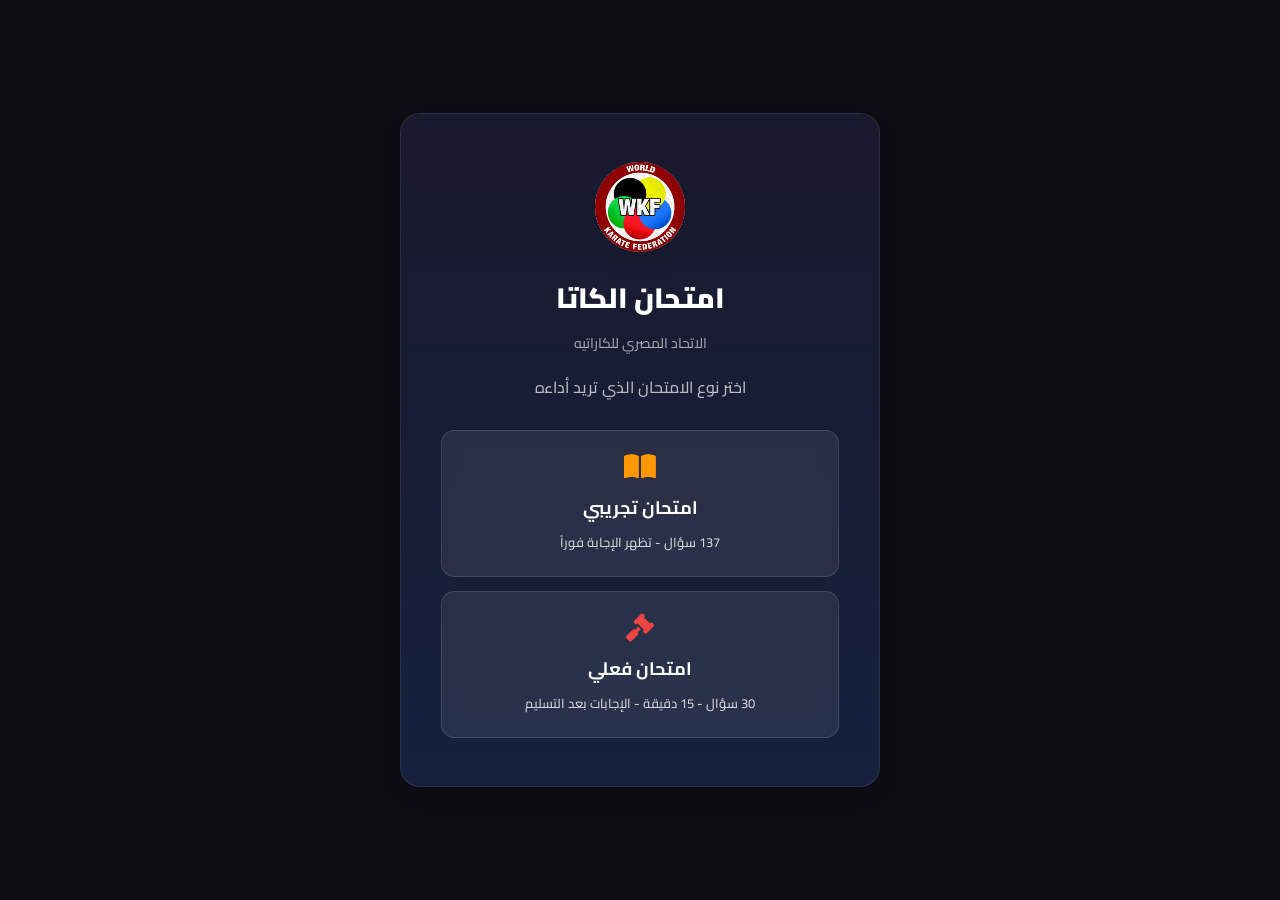
<file: index.html>
<!DOCTYPE html>
<html lang="ar" dir="rtl">

<head>
    <meta charset="UTF-8">
    <meta name="viewport" content="width=device-width, initial-scale=1.0">
    <meta http-equiv="Cache-Control" content="no-cache, no-store, must-revalidate">
    <meta http-equiv="Pragma" content="no-cache">
    <meta http-equiv="Expires" content="0">

    <title>امتحان الكاتا | الاتحاد المصري للكاراتيه</title>

    <!-- Google Fonts -->
    <link rel="preconnect" href="https://fonts.googleapis.com">
    <link rel="preconnect" href="https://fonts.gstatic.com" crossorigin>
    <link href="https://fonts.googleapis.com/css2?family=Playfair+Display:wght@700;800;900&family=Cairo:wght@300;400;500;600;700;800;900&family=Inter:wght@300;400;500;600;700;800&display=swap"
        rel="stylesheet">

    <!-- Font Awesome -->
    <link rel="stylesheet"
        href="https://cdnjs.cloudflare.com/ajax/libs/font-awesome/6.7.2/css/all.min.css">

    <!-- CSS -->
    <link rel="stylesheet" href="css/style.css?v=17">
    <link rel="stylesheet" href="css/animations.css?v=17">
    <link rel="stylesheet" href="css/responsive.css?v=17">
</head>

<body>

    <!-- ================= MODE SELECTION OVERLAY ================= -->

    <div class="mode-overlay" id="modeOverlay">
        <div class="mode-card">
            <div class="mode-logo">
                <img src="assets/images/logo.png" alt="WKF Logo" onerror="this.style.display='none'">
            </div>
            <h1>امتحان الكاتا</h1>
            <span>الاتحاد المصري للكاراتيه</span>
            <p class="mode-desc">اختر نوع الامتحان الذي تريد أداءه</p>
            <div class="mode-buttons">
                <button class="mode-btn practice-btn" onclick="startExam('practice')">
                    <i class="fa-solid fa-book-open"></i>
                    <span>امتحان تجريبي</span>
                    <small>137 سؤال - تظهر الإجابة فوراً</small>
                </button>
                <button class="mode-btn real-btn" onclick="startExam('real')">
                    <i class="fa-solid fa-gavel"></i>
                    <span>امتحان فعلي</span>
                    <small>30 سؤال - 15 دقيقة - الإجابات بعد التسليم</small>
                </button>
            </div>
        </div>
    </div>

    <div class="app" id="appContainer" style="display:none;">

        <!-- ================= HEADER ================= -->

        <header class="header">

            <div class="logo-box">

                <img src="assets/images/logo.png" alt="WKF Logo" onerror="this.style.display='none'">

                <div class="title">

                    <h1>امتحان الكاتا</h1>

                    <span id="examModeLabel">الاتحاد المصري للكاراتيه</span>

                </div>

            </div>

            <div class="exam-info">

                <div class="timer-box hidden" id="timerBox">
                    <i class="fa-solid fa-clock"></i>
                    <span id="timerDisplay">15:00</span>
                </div>

                <button id="finishExam">

                    إنهاء الامتحان

                    <i class="fa-solid fa-flag-checkered"></i>

                </button>

            </div>

        </header>

        <!-- ================= Progress ================= -->

        <section class="progress-section" id="progressSection">

            <div class="progress-top">

                <h2>
                    تقدم الامتحان
                </h2>

                <span id="progressPercent">
                    0%
                </span>

            </div>

            <div class="progress-bar">

                <div class="progress-fill"></div>

            </div>

            <div class="statistics">

                <div class="stat success" id="correctStat">

                    <i class="fa-solid fa-circle-check"></i>

                    <span>صحيحة</span>

                    <h3 id="correctCount">0</h3>

                </div>

                <div class="stat danger" id="wrongStat">

                    <i class="fa-solid fa-circle-xmark"></i>

                    <span>خاطئة</span>

                    <h3 id="wrongCount">0</h3>

                </div>

                <div class="stat warning">

                    <i class="fa-solid fa-circle"></i>

                    <span>لم تتم</span>

                    <h3 id="remainingCount">
                        137
                    </h3>

                </div>

            </div>

        </section>

        <!-- ================= Quick Jump Palette ================= -->

        <section class="palette-section">

            <div class="palette-header">

                <h3>الذهاب إلى سؤال</h3>

                <span class="palette-info">
                    <span id="currentQ">1</span> / <span id="totalQ">137</span>
                </span>

            </div>

            <div class="palette-scroll">

                <div id="questionPalette" class="question-palette">

                </div>

            </div>

        </section>

        <!-- ================= Question ================= -->

        <main class="main-content">

            <div class="question-card">

                <div class="question-header">

                    <span id="questionNumber">
                        السؤال 1 من 137
                    </span>

                    <span class="question-badge" id="questionBadge">بدون إجابة</span>

                </div>

                <div class="question-body">

                    <h2 id="questionArabic">
                        ...
                    </h2>

                    <p id="questionEnglish">
                        ...
                    </p>

                </div>

                <div class="answers">

                    <button class="answer-card" data-answer="true">

                        <div class="radio"></div>

                        <span>
                            صحيح
                        </span>

                    </button>

                    <button class="answer-card" data-answer="false">

                        <div class="radio"></div>

                        <span>
                            خطأ
                        </span>

                    </button>

                </div>

                <div class="feedback hidden" id="feedbackCard">

                    <div class="feedback-header">

                        <i class="fa-solid fa-circle-check"></i>

                        <h3 id="feedbackTitle">
                            إجابة صحيحة
                        </h3>

                    </div>

                    <div class="feedback-body">

                        <p>

                            <strong>
                                الإجابة الصحيحة :
                            </strong>

                            <span id="correctAnswer">

                            </span>

                        </p>

                        <p id="explanation">

                        </p>

                        <div class="reference">

                            <strong>
                                المرجع :
                            </strong>

                            <span id="reference">

                            </span>

                        </div>

                    </div>

                </div>

            </div>

            <!-- Navigation -->

            <div class="navigation">

                <button id="previousQuestion" disabled>

                    <i class="fa-solid fa-arrow-right"></i>

                    السابق

                </button>

                <div class="counter">

                    <span id="currentQuestion">1</span>

                    /

                    <span id="totalQuestions">137</span>

                </div>

                <button id="nextQuestion">

                    التالي

                    <i class="fa-solid fa-arrow-left"></i>

                </button>

            </div>

        </main>

        <!-- ================= Footer ================= -->

        <footer class="footer">

            <div class="footer-content">

                <p>جميع الحقوق محفوظة &copy; <span id="currentYear"></span></p>

                <p class="footer-name">Eng.Al-Tarek Attallah</p>

            </div>

        </footer>

    </div>

    <!-- Scripts -->

    <script src="js/app.js?v=14"></script>

</body>

</html>
</file>
<file: css/style.css>
/* ============================================
   RESET
============================================ */

*,
*::before,
*::after {
    margin: 0;
    padding: 0;
    box-sizing: border-box;
}

html {
    scroll-behavior: smooth;
}

body {
    font-family: "Cairo", "Inter", system-ui, sans-serif;
    background: #0D0D14;
    color: #ffffff;
    overflow-x: hidden;
    min-height: 100vh;
    display: flex;
    flex-direction: column;
}

button,
input {
    font-family: inherit;
}

button {
    border: none;
    cursor: pointer;
}

a {
    text-decoration: none;
}

img {
    display: block;
    max-width: 100%;
}


/* ============================================
   VARIABLES — Design System
============================================ */

:root {
    --background: #0D0D14;
    --foreground: #ffffff;
    --primary: #0D0D14;
    --primary-light: #1A1A2E;
    --primary-foreground: #ffffff;
    --gold: #FF9800;
    --gold-foreground: #ffffff;
    --success: #22C55E;
    --success-foreground: #ffffff;
    --danger: #EF4444;
    --danger-foreground: #ffffff;
    --warning: #FACC15;
    --warning-foreground: #0D0D14;
    --card: #ffffff;
    --card-foreground: #0F172A;
    --muted: #f1f5f9;
    --muted-foreground: #64748b;
    --border: #e2e8f0;
    --ring: #FF9800;
    --destructive: #EF4444;
    --accent: #e2e8f0;
    --accent-foreground: #0F172A;
    --input: #e2e8f0;
    --radius: 0.85rem;
    --radius-sm: 0.5rem;
    --radius-lg: 1rem;
    --radius-xl: 1.25rem;
    --gradient-hero: linear-gradient(180deg, #1A1A2E 0%, #16213E 100%);
    --gradient-gold: linear-gradient(135deg, #FFB300 0%, #FF8F00 100%);
    --shadow-soft: 0 10px 30px -12px rgba(0, 0, 0, 0.3);
    --shadow-gold: 0 10px 40px -12px rgba(255, 152, 0, 0.45);
    --transition: .3s ease;
}


/* ============================================
   MODE OVERLAY (Start Screen — Dark)
============================================ */

.mode-overlay {
    position: fixed;
    inset: 0;
    background: #0D0D14;
    display: flex;
    align-items: center;
    justify-content: center;
    z-index: 9999;
    padding: 20px;
}

.mode-overlay.hidden {
    display: none;
}

.mode-card {
    background: var(--gradient-hero);
    border-radius: var(--radius-xl);
    padding: 48px 40px;
    max-width: 480px;
    width: 100%;
    text-align: center;
    box-shadow: var(--shadow-soft);
    animation: scaleIn .4s ease;
    border: 1px solid rgba(255,255,255,0.08);
}

.mode-logo {
    margin-bottom: 20px;
}

.mode-logo img {
    width: 90px;
    height: 90px;
    border-radius: 50%;
    margin: 0 auto;
    object-fit: contain;
    box-shadow: var(--shadow-soft);
}

.mode-card h1 {
    font-size: 28px;
    color: #ffffff;
    font-weight: 900;
    margin-bottom: 6px;
    font-family: "Playfair Display", "Cairo", serif;
}

.mode-card > span {
    color: rgba(255,255,255,0.6);
    font-size: 14px;
    font-weight: 500;
    display: block;
    margin-bottom: 16px;
}

.mode-desc {
    color: rgba(255,255,255,0.7);
    font-size: 16px;
    margin-bottom: 28px;
    font-weight: 500;
}

.mode-buttons {
    display: flex;
    flex-direction: column;
    gap: 14px;
}

.mode-btn {
    display: flex;
    flex-direction: column;
    align-items: center;
    justify-content: center;
    gap: 6px;
    padding: 22px 20px;
    border-radius: var(--radius);
    font-weight: 700;
    font-size: 18px;
    transition: all var(--transition) ease;
    border: 2px solid transparent;
    color: #ffffff;
    background: rgba(255,255,255,0.08);
    backdrop-filter: blur(8px);
    border: 1px solid rgba(255,255,255,0.12);
}

.mode-btn i {
    font-size: 28px;
    margin-bottom: 4px;
}

.mode-btn small {
    font-size: 13px;
    font-weight: 500;
    opacity: .8;
}

.practice-btn:hover {
    background: rgba(255,255,255,0.15);
    border-color: var(--gold);
    transform: translateY(-3px);
    box-shadow: var(--shadow-gold);
}

.real-btn:hover {
    background: rgba(255,255,255,0.15);
    border-color: var(--danger);
    transform: translateY(-3px);
    box-shadow: 0 10px 40px -12px rgba(239, 68, 68, 0.35);
}

.practice-btn i {
    color: var(--gold);
}

.real-btn i {
    color: var(--danger);
}


/* ============================================
   APP
============================================ */

.app {
    width: min(1400px, 94%);
    margin: 24px auto;
    flex: 1;
    display: flex;
    flex-direction: column;
}


/* ============================================
   HEADER (Dark)
============================================ */

.header {
    display: flex;
    justify-content: space-between;
    align-items: center;
    background: var(--gradient-hero);
    padding: 18px 26px;
    border-radius: var(--radius-lg);
    box-shadow: var(--shadow-soft);
    border: 1px solid rgba(255,255,255,0.08);
    margin-bottom: 20px;
    color: #ffffff;
}

.logo-box {
    display: flex;
    align-items: center;
    gap: 14px;
}

.logo-box img {
    width: 56px;
    height: 56px;
    object-fit: contain;
    border-radius: 50%;
    box-shadow: var(--shadow-soft);
}

.logo-box .title h1 {
    font-size: 26px;
    color: #ffffff;
    font-weight: 800;
    letter-spacing: -0.3px;
    font-family: "Playfair Display", "Cairo", serif;
}

.logo-box .title span {
    color: rgba(255,255,255,0.6);
    font-size: 14px;
    font-weight: 500;
}

.exam-info {
    display: flex;
    align-items: center;
    gap: 18px;
}


/* ============================================
   FINISH BUTTON
============================================ */

#finishExam {
    background: var(--gold);
    color: #ffffff;
    padding: 14px 24px;
    border-radius: var(--radius);
    font-size: 15px;
    font-weight: 700;
    display: inline-flex;
    align-items: center;
    gap: 8px;
    transition: all var(--transition);
    box-shadow: 0 2px 8px rgba(255, 152, 0, 0.3);
}

#finishExam:hover {
    transform: translateY(-2px);
    box-shadow: 0 8px 20px rgba(255, 152, 0, 0.4);
}


/* ============================================
   TIMER
============================================ */

.timer-box {
    display: flex;
    align-items: center;
    gap: 8px;
    background: rgba(255,255,255,0.08);
    padding: 10px 18px;
    border-radius: var(--radius);
    border: 1px solid rgba(255,255,255,0.12);
    color: #ffffff;
    font-weight: 700;
    font-size: 18px;
    direction: ltr;
}

.timer-box i {
    color: var(--gold);
    font-size: 18px;
}

.timer-box.timer-warning {
    background: rgba(239, 68, 68, 0.2);
    border-color: var(--danger);
    color: #fca5a5;
    animation: timerPulse 1s ease-in-out infinite;
}

.timer-box.timer-warning i {
    color: #fca5a5;
}

@keyframes timerPulse {
    0%, 100% {
        transform: scale(1);
    }
    50% {
        transform: scale(1.05);
    }
}


/* ============================================
   PROGRESS SECTION (White Card)
============================================ */

.progress-section {
    background: var(--card);
    border-radius: var(--radius-lg);
    padding: 18px 22px;
    box-shadow: var(--shadow-soft);
    border: 1px solid var(--border);
    margin-bottom: 10px;
    color: var(--card-foreground);
}

.progress-top {
    display: flex;
    justify-content: space-between;
    align-items: center;
    margin-bottom: 6px;
}

.progress-top h2 {
    font-size: 16px;
    color: var(--card-foreground);
    font-weight: 700;
}

#progressPercent {
    font-size: 14px;
    font-weight: 800;
    color: var(--gold);
}

.progress-bar {
    width: 100%;
    height: 10px;
    background: var(--border);
    border-radius: 50px;
    overflow: hidden;
}

.progress-fill {
    width: 0%;
    height: 100%;
    background: var(--gradient-gold);
    border-radius: 50px;
    box-shadow: 0 0 10px rgba(255, 152, 0, 0.3);
    transition: width .5s ease;
}


/* ============================================
   STATISTICS (White Card)
============================================ */

.statistics {
    display: flex;
    gap: 14px;
    margin-top: 10px;
}

.stat {
    flex: 1;
    background: var(--muted);
    border-radius: var(--radius);
    padding: 14px;
    display: flex;
    flex-direction: column;
    align-items: center;
    justify-content: center;
    transition: all var(--transition);
    border: 1px solid var(--border);
}

.stat i {
    font-size: 18px;
    margin-bottom: 6px;
}

.stat span {
    color: var(--muted-foreground);
    margin-bottom: 4px;
    font-size: 12px;
    font-weight: 500;
}

.stat h3 {
    font-size: 18px;
    font-weight: 800;
}

.success {
    background: rgba(34, 197, 94, 0.08);
    border-color: rgba(34, 197, 94, 0.2);
}

.success i {
    color: var(--success);
}

.success h3 {
    color: var(--success);
}

.danger {
    background: rgba(239, 68, 68, 0.08);
    border-color: rgba(239, 68, 68, 0.2);
}

.danger i {
    color: var(--danger);
}

.danger h3 {
    color: var(--danger);
}

.warning {
    background: rgba(255, 152, 0, 0.08);
    border-color: rgba(255, 152, 0, 0.2);
}

.warning h3 {
    color: var(--gold);
}


/* ============================================
   PALETTE SECTION (White Card)
============================================ */

.palette-section {
    background: var(--card);
    border-radius: var(--radius-lg);
    padding: 18px 22px;
    box-shadow: var(--shadow-soft);
    border: 1px solid var(--border);
    margin-bottom: 20px;
    color: var(--card-foreground);
}

.palette-header {
    display: flex;
    justify-content: space-between;
    align-items: center;
    margin-bottom: 14px;
}

.palette-header h3 {
    font-size: 18px;
    color: var(--card-foreground);
    font-weight: 700;
}

.palette-info {
    font-size: 14px;
    color: var(--muted-foreground);
    font-weight: 600;
}

.palette-scroll {
    overflow-x: auto;
    padding-bottom: 6px;
    margin: 0 -6px;
}

.palette-scroll::-webkit-scrollbar {
    height: 6px;
}

.palette-scroll::-webkit-scrollbar-thumb {
    background: var(--border);
    border-radius: 50px;
}

.question-palette {
    display: flex;
    flex-wrap: nowrap;
    gap: 8px;
    width: max-content;
}

.question-palette button {
    width: 42px;
    height: 42px;
    border-radius: var(--radius-sm);
    background: var(--muted);
    color: var(--card-foreground);
    font-weight: 700;
    font-size: 14px;
    transition: all .25s ease;
    border: 1px solid transparent;
    flex-shrink: 0;
}

.question-palette button:hover {
    transform: scale(1.08);
    background: var(--border);
}

.question-palette button.current {
    background: var(--gold);
    color: #ffffff;
    border-color: transparent;
    box-shadow: var(--shadow-gold);
}

.question-palette button.correct {
    background: var(--success);
    color: var(--success-foreground);
    border-color: transparent;
}

.question-palette button.wrong {
    background: var(--destructive);
    color: var(--danger-foreground);
    border-color: transparent;
}

.question-palette button.unanswered {
    background: var(--border);
    color: var(--muted-foreground);
    border-color: transparent;
}

.question-palette button.answered {
    background: rgba(255, 152, 0, 0.15);
    color: #b45309;
    border-color: rgba(255, 152, 0, 0.3);
    opacity: 0.85;
}


/* ============================================
   MAIN CONTENT
============================================ */

.main-content {
    display: flex;
    flex-direction: column;
    gap: 20px;
    margin-bottom: 20px;
}


/* ============================================
   QUESTION CARD (White Card)
============================================ */

.question-card {
    background: var(--card);
    border-radius: var(--radius-lg);
    padding: 28px;
    box-shadow: var(--shadow-soft);
    border: 1px solid var(--border);
    color: var(--card-foreground);
}

.question-header {
    display: flex;
    justify-content: space-between;
    align-items: center;
    margin-bottom: 22px;
}

#questionNumber {
    background: rgba(255, 152, 0, 0.1);
    color: #b45309;
    padding: 7px 16px;
    border-radius: 50px;
    font-size: 14px;
    font-weight: 700;
    border: 1px solid rgba(255, 152, 0, 0.2);
}

.question-badge {
    font-size: 13px;
    font-weight: 700;
    padding: 5px 14px;
    border-radius: 50px;
}

.question-badge.unanswered {
    background: var(--muted);
    color: var(--muted-foreground);
}

.question-badge.correct {
    background: rgba(34, 197, 94, 0.1);
    color: var(--success);
}

.question-badge.wrong {
    background: rgba(239, 68, 68, 0.1);
    color: var(--danger);
}

.question-badge.answered {
    background: rgba(255, 152, 0, 0.12);
    color: #b45309;
}

.question-body {
    margin-bottom: 24px;
}

.question-body h2 {
    font-size: 26px;
    line-height: 1.8;
    color: var(--card-foreground);
    margin-bottom: 20px;
    font-weight: 800;
    font-family: "Playfair Display", "Cairo", serif;
}

.question-body p {
    font-size: 17px;
    color: var(--muted-foreground);
    line-height: 1.9;
    direction: ltr;
    text-align: left;
    border-top: 1px dashed var(--border);
    padding-top: 18px;
    font-weight: 500;
}


/* ============================================
   ANSWERS
============================================ */

.answers {
    display: grid;
    grid-template-columns: repeat(2, 1fr);
    gap: 16px;
    margin-bottom: 20px;
}

.answer-card {
    background: var(--card);
    border: 2px solid var(--border);
    border-radius: var(--radius);
    padding: 22px;
    display: flex;
    align-items: center;
    justify-content: center;
    gap: 10px;
    font-size: 20px;
    font-weight: 700;
    transition: all var(--transition);
    box-shadow: 0 2px 8px rgba(15, 23, 42, 0.03);
    color: var(--card-foreground);
}

.answer-card:hover:not(.selected):not(.correct):not(.wrong) {
    transform: translateY(-3px);
    border-color: var(--gold);
    box-shadow: var(--shadow-soft);
}

.answer-card.selected {
    border-color: var(--gold);
    background: rgba(255, 152, 0, 0.06);
    box-shadow: 0 0 0 2px rgba(255, 152, 0, 0.15);
    color: var(--card-foreground);
}

.answer-card.correct {
    background: rgba(34, 197, 94, 0.08);
    border-color: var(--success);
    color: var(--success);
}

.answer-card.wrong {
    background: rgba(239, 68, 68, 0.08);
    border-color: var(--danger);
    color: var(--danger);
}


/* ============================================
   RADIO
============================================ */

.radio {
    width: 22px;
    height: 22px;
    border-radius: 50%;
    border: 2.5px solid var(--border);
    transition: all var(--transition);
    position: relative;
    flex-shrink: 0;
}

.answer-card.selected .radio::after,
.answer-card.correct .radio::after,
.answer-card.wrong .radio::after {
    content: "";
    width: 10px;
    height: 10px;
    border-radius: 50%;
    position: absolute;
    top: 50%;
    left: 50%;
    transform: translate(-50%, -50%);
}

.answer-card.selected .radio {
    border-color: var(--gold);
}

.answer-card.selected .radio::after {
    background: var(--gold);
}

.answer-card.correct .radio {
    border-color: var(--success);
}

.answer-card.correct .radio::after {
    background: var(--success);
}

.answer-card.wrong .radio {
    border-color: var(--danger);
}

.answer-card.wrong .radio::after {
    background: var(--danger);
}


/* ============================================
   FEEDBACK CARD (White Card)
============================================ */

.feedback {
    background: var(--card);
    border-radius: var(--radius);
    padding: 24px;
    box-shadow: var(--shadow-soft);
    border: 1px solid var(--border);
    color: var(--card-foreground);
}

.feedback.hidden {
    display: none;
}

.feedback.correct {
    border-right: 5px solid var(--success);
}

.feedback.wrong {
    border-right: 5px solid var(--danger);
}

.feedback-header {
    display: flex;
    align-items: center;
    gap: 12px;
    margin-bottom: 16px;
}

.feedback-header i {
    font-size: 28px;
}

.feedback.correct i {
    color: var(--success);
}

.feedback.wrong i {
    color: var(--danger);
}

.feedback-header h3 {
    font-size: 22px;
    font-weight: 800;
    font-family: "Playfair Display", "Cairo", serif;
}

.feedback-body {
    display: flex;
    flex-direction: column;
    gap: 14px;
    font-size: 17px;
    line-height: 1.9;
}

.reference {
    background: var(--muted);
    padding: 16px;
    border-radius: var(--radius);
    border: 1px solid var(--border);
}


/* ============================================
   FOOTER (White Card)
============================================ */

.footer {
    background: var(--card);
    border-radius: var(--radius-lg);
    padding: 24px;
    box-shadow: var(--shadow-soft);
    border: 1px solid var(--border);
    text-align: center;
    margin-top: auto;
}

.footer-content p {
    color: var(--muted-foreground);
    font-size: 14px;
    margin-bottom: 6px;
}

.footer-name {
    color: var(--card-foreground);
    font-weight: 700;
    font-size: 15px;
    margin-top: 8px;
}


/* ============================================
   NAVIGATION (White Card)
============================================ */

.navigation {
    background: var(--card);
    border-radius: var(--radius);
    box-shadow: var(--shadow-soft);
    border: 1px solid var(--border);
    padding: 16px 22px;
    display: flex;
    justify-content: space-between;
    align-items: center;
    gap: 16px;
    color: var(--card-foreground);
}

.navigation button {
    background: var(--gold);
    color: #ffffff;
    padding: 13px 24px;
    border-radius: var(--radius);
    font-size: 15px;
    font-weight: 700;
    display: inline-flex;
    align-items: center;
    gap: 8px;
    transition: all var(--transition);
    box-shadow: 0 2px 8px rgba(255, 152, 0, 0.2);
    min-width: 120px;
    justify-content: center;
}

.navigation button:hover:not(:disabled) {
    opacity: 0.9;
    transform: translateY(-2px);
    box-shadow: var(--shadow-gold);
}

.navigation button:disabled {
    opacity: .5;
    cursor: not-allowed;
}

.counter {
    font-size: 17px;
    font-weight: 700;
    color: var(--card-foreground);
    white-space: nowrap;
}


/* ============================================
   SCROLLBAR
============================================ */

::-webkit-scrollbar {
    width: 8px;
    height: 8px;
}

::-webkit-scrollbar-track {
    background: rgba(255,255,255,0.05);
    border-radius: 50px;
}

::-webkit-scrollbar-thumb {
    background: rgba(255,255,255,0.15);
    border-radius: 50px;
}

::-webkit-scrollbar-thumb:hover {
    background: rgba(255,255,255,0.25);
}


/* ============================================
   SELECTION
============================================ */

::selection {
    background: var(--gold);
    color: #ffffff;
}


/* ============================================
   LOADING
============================================ */

.loading {
    position: relative;
    overflow: hidden;
}

.loading::after {
    content: "";
    position: absolute;
    inset: 0;
    background: linear-gradient(90deg,
            transparent,
            rgba(255, 255, 255, .5),
            transparent);
    animation: loading 1.2s infinite;
}

@keyframes loading {
    from {
        transform: translateX(-100%);
    }
    to {
        transform: translateX(100%);
    }
}

@keyframes scaleIn {
    from {
        opacity: 0;
        transform: scale(.9);
    }
    to {
        opacity: 1;
        transform: scale(1);
    }
}


/* ============================================
   END
============================================ */
</file>
<file: css/animations.css>
/*==========================================
    FADE
==========================================*/

@keyframes fadeIn{

    from{

        opacity:0;

    }

    to{

        opacity:1;

    }

}

.fade-in{

    animation:fadeIn .4s ease;

}


/*==========================================
    SLIDE UP
==========================================*/

@keyframes slideUp{

    from{

        opacity:0;

        transform:translateY(30px);

    }

    to{

        opacity:1;

        transform:translateY(0);

    }

}

.slide-up{

    animation:slideUp .45s ease;

}


/*==========================================
    SLIDE DOWN
==========================================*/

@keyframes slideDown{

    from{

        opacity:0;

        transform:translateY(-25px);

    }

    to{

        opacity:1;

        transform:translateY(0);

    }

}

.slide-down{

    animation:slideDown .4s ease;

}


/*==========================================
    SCALE
==========================================*/

@keyframes scaleIn{

    from{

        opacity:0;

        transform:scale(.9);

    }

    to{

        opacity:1;

        transform:scale(1);

    }

}

.scale{

    animation:scaleIn .3s ease;

}


/*==========================================
    POP
==========================================*/

@keyframes pop{

    0%{

        transform:scale(.8);

    }

    60%{

        transform:scale(1.08);

    }

    100%{

        transform:scale(1);

    }

}

.pop{

    animation:pop .35s ease;

}


/*==========================================
    SHAKE
==========================================*/

@keyframes shake{

    0%{

        transform:translateX(0);

    }

    20%{

        transform:translateX(-6px);

    }

    40%{

        transform:translateX(6px);

    }

    60%{

        transform:translateX(-6px);

    }

    80%{

        transform:translateX(6px);

    }

    100%{

        transform:translateX(0);

    }

}

.shake{

    animation:shake .45s;

}


/*==========================================
    SUCCESS
==========================================*/

@keyframes success{

    0%{

        transform:scale(.7);

    }

    60%{

        transform:scale(1.1);

    }

    100%{

        transform:scale(1);

    }

}

.success-animation{

    animation:success .4s;

}


/*==========================================
    WRONG
==========================================*/

@keyframes wrong{

    0%{

        transform:rotate(0);

    }

    20%{

        transform:rotate(-3deg);

    }

    40%{

        transform:rotate(3deg);

    }

    60%{

        transform:rotate(-3deg);

    }

    100%{

        transform:rotate(0);

    }

}

.wrong-animation{

    animation:wrong .4s;

}


/*==========================================
    BUTTON HOVER
==========================================*/

button{

    transition:

        transform .25s,

        box-shadow .25s,

        background .25s;

}

button:hover{

    transform:translateY(-2px);

}

button:active{

    transform:scale(.96);

}


/*==========================================
    CARD HOVER
==========================================*/

.question-card,

.answer-card,

.feedback,

.stat,

.sidebar{

    transition:all .3s ease;

}

.question-card:hover,

.feedback:hover{

    box-shadow:

    0 20px 35px rgba(0,0,0,.08);

}


/*==========================================
    ANSWER HOVER
==========================================*/

.answer-card:hover{

    transform:

        translateY(-6px)

        scale(1.02);

}


/*==========================================
    PROGRESS
==========================================*/

.progress-fill{

    animation:

    progressAnimation .8s ease;

}

@keyframes progressAnimation{

    from{

        width:0;

    }

}


/*==========================================
    TIMER
==========================================*/

@keyframes pulse{

    0%{

        transform:scale(1);

    }

    50%{

        transform:scale(1.05);

    }

    100%{

        transform:scale(1);

    }

}

/*==========================================
    PALETTE BUTTON
==========================================*/

.question-palette button{

    transition:.25s;

}

.question-palette button:hover{

    transform:scale(1.1);

}


/*==========================================
    FEEDBACK
==========================================*/

.feedback.correct{

    animation:slideUp .35s;

}

.feedback.wrong{

    animation:shake .4s;

}


/*==========================================
    RIPPLE
==========================================*/

button{

    position:relative;

    overflow:hidden;

}

button::after{

    content:"";

    position:absolute;

    width:0;

    height:0;

    background:rgba(255,255,255,.3);

    border-radius:50%;

    top:50%;

    left:50%;

    transform:translate(-50%,-50%);

    transition:.5s;

}

button:active::after{

    width:300px;

    height:300px;

}


/*==========================================
    LOADER
==========================================*/

@keyframes shimmer{

    from{

        background-position:-400px 0;

    }

    to{

        background-position:400px 0;

    }

}

.loading{

    background:

    linear-gradient(

        90deg,

        #f1f5f9 25%,

        #ffffff 50%,

        #f1f5f9 75%

    );

    background-size:800px 100%;

    animation:

    shimmer 1.4s infinite linear;

}


/*==========================================
    END
==========================================*/
</file>
<file: css/responsive.css>
/* ===========================================
   RESPONSIVE
============================================ */

/* =========================
   Mode Overlay Responsive
========================= */

@media (max-width:576px) {
    .mode-card {
        padding: 32px 24px;
        border-radius: 20px;
    }

    .mode-logo img {
        width: 70px;
        height: 70px;
    }

    .mode-card h1 {
        font-size: 24px;
    }

    .mode-btn {
        padding: 18px 16px;
        font-size: 16px;
    }

    .mode-btn i {
        font-size: 24px;
    }

    .mode-btn small {
        font-size: 12px;
    }
}

@media (max-width:400px) {
    .mode-card {
        padding: 24px 16px;
    }

    .mode-card h1 {
        font-size: 20px;
    }

    .mode-btn {
        padding: 16px 14px;
        font-size: 14px;
    }

    .mode-btn i {
        font-size: 20px;
    }

    .mode-btn small {
        font-size: 11px;
    }
}

/* =========================
   1400px
========================= */

@media (max-width:1400px) {

    .app {
        width: 96%;
    }

}


/* =========================
   1200px
========================= */

@media (max-width:1200px) {

    .question-body h2 {
        font-size: 24px;
    }

    .statistics {
        gap: 14px;
    }

}


/* =========================
   992px
========================= */

@media (max-width:992px) {

    .header {
        flex-direction: column;
        gap: 16px;
        text-align: center;
    }

    .logo-box {
        flex-direction: column;
    }

    .exam-info {
        width: 100%;
        justify-content: center;
        flex-wrap: wrap;
        gap: 12px;
    }

    .progress-top {
        flex-direction: column;
        gap: 12px;
    }

    .statistics {
        flex-direction: column;
        gap: 12px;
    }

    .answers {
        grid-template-columns: 1fr;
        gap: 12px;
    }

    .navigation {
        flex-direction: column;
        gap: 12px;
    }

    .navigation button {
        width: 100%;
        justify-content: center;
    }

    .counter {
        order: -1;
    }

}


/* =========================
   768px
========================= */

@media (max-width:768px) {

    .header {
        padding: 16px 20px;
    }

    .logo-box h1 {
        font-size: 22px;
    }



    .progress-section {
        padding: 14px;
    }

    .question-card {
        padding: 20px;
    }

    .question-body h2 {
        font-size: 22px;
    }

    .question-body p {
        font-size: 15px;
    }

    .feedback {
        padding: 18px;
    }

    .footer {
        padding: 20px;
    }

}


/* =========================
   576px
========================= */

@media (max-width:576px) {

    body {
        padding: 10px;
    }

    .app {
        width: 100%;
        margin: 10px auto;
    }

    .header {
        padding: 14px;
        border-radius: 14px;
    }

    .logo-box img {
        width: 44px;
        height: 44px;
    }

    .logo-box h1 {
        font-size: 20px;
    }

    .logo-box span {
        font-size: 12px;
    }

    #finishExam {
        padding: 12px 18px;
        font-size: 13px;
    }

    .timer-box {
        padding: 8px 14px;
        font-size: 15px;
    }

    .timer-box i {
        font-size: 15px;
    }

    .progress-section {
        padding: 14px;
        border-radius: 14px;
    }

    .progress-top h2 {
        font-size: 15px;
    }

    #progressPercent {
        font-size: 14px;
    }

    .stat i {
        font-size: 18px;
    }

    .stat h3 {
        font-size: 17px;
    }

    .question-card {
        padding: 16px;
        border-radius: 14px;
    }

    .question-number {
        font-size: 12px;
        padding: 5px 12px;
    }

    .question-badge {
        font-size: 11px;
        padding: 4px 10px;
    }

    .question-body h2 {
        font-size: 19px;
        margin-bottom: 16px;
    }

    .question-body p {
        font-size: 14px;
        padding-top: 14px;
    }

    .answers {
        gap: 10px;
    }

    .answer-card {
        padding: 16px;
        font-size: 17px;
        border-radius: 12px;
    }

    .feedback {
        padding: 16px;
    }

    .feedback-header h3 {
        font-size: 18px;
    }

    .footer {
        padding: 18px;
        border-radius: 14px;
    }

    .footer-content p {
        font-size: 13px;
    }

    .footer-name {
        font-size: 14px;
    }

    .palette-section {
        padding: 14px;
    }

    .palette-header h3 {
        font-size: 16px;
    }

    .question-palette button {
        width: 38px;
        height: 38px;
        font-size: 13px;
    }

    .question-palette button.answered {
        opacity: 1;
    }

}


/* =========================
   400px
========================= */

@media (max-width:400px) {

    .header {
        padding: 12px;
    }

    .logo-box img {
        width: 38px;
        height: 38px;
    }

    .logo-box h1 {
        font-size: 18px;
    }

    .progress-section {
        padding: 10px;
    }

    .question-card {
        padding: 14px;
    }

    .question-body h2 {
        font-size: 17px;
    }

    .question-body p {
        font-size: 13px;
    }

    .answer-card {
        font-size: 15px;
        padding: 14px;
    }

    .feedback-header h3 {
        font-size: 16px;
    }

    .footer-content p {
        font-size: 12px;
    }

    .palette-section {
        padding: 12px;
    }

    .question-palette button {
        width: 34px;
        height: 34px;
        font-size: 12px;
    }

}


/* =========================
   Landscape Mobile
========================= */

@media (max-height:500px) {

    .header {
        position: relative;
    }

}


/* =========================
   Print
========================= */

@media print {

    .header,
    .progress-section,
    .palette-section,
    .footer,
    #finishExam {
        display: none;
    }

    body {
        background: #fff;
    }

    .question-card {
        box-shadow: none;
        border: 1px solid #ddd;
    }

}
</file>
